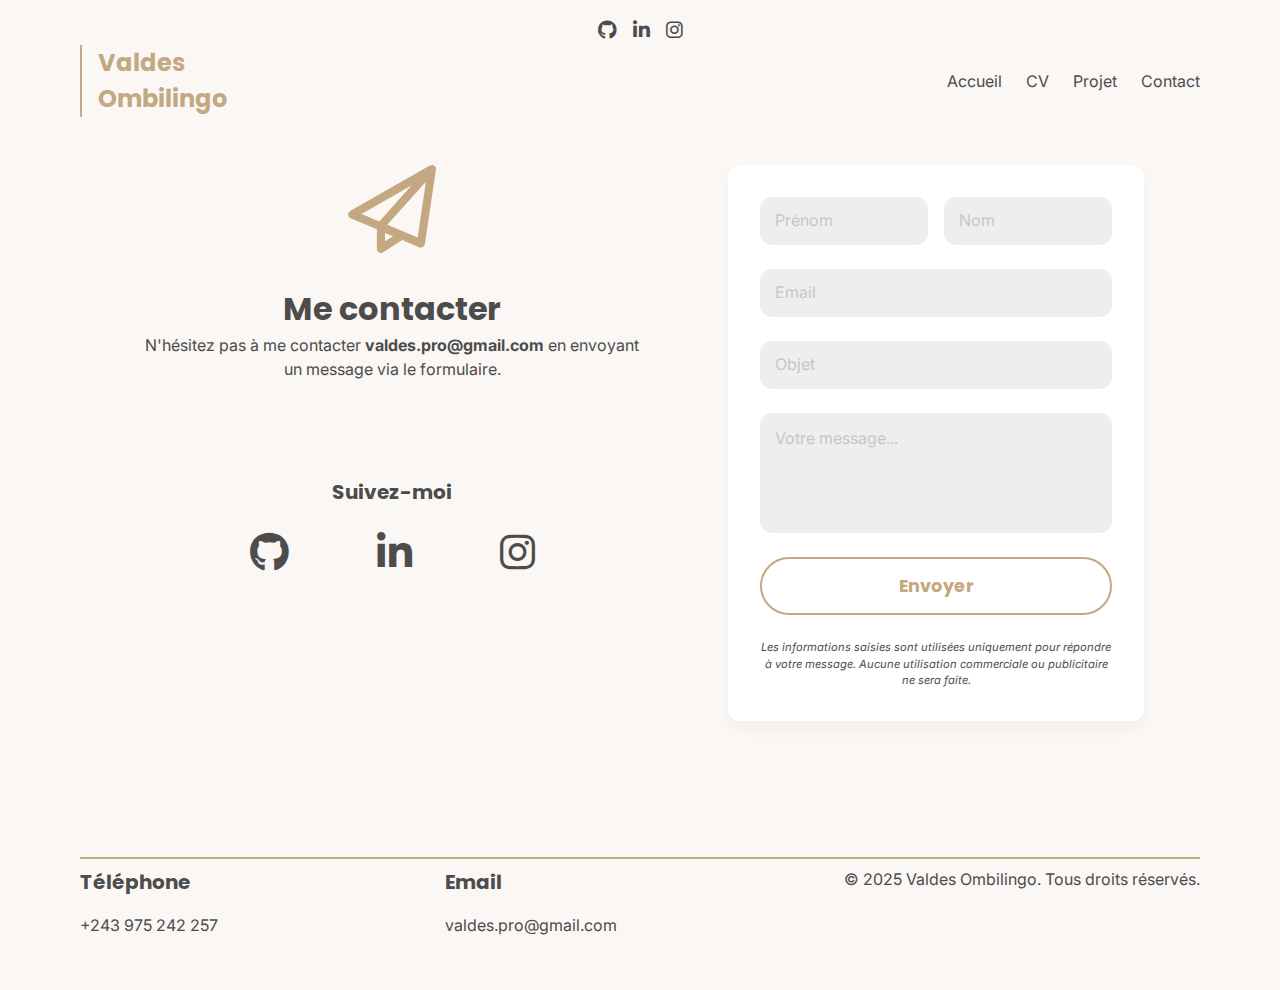
<file: contact.html>
<!DOCTYPE html>
<html lang="fr">

<head>
  <meta charset="UTF-8">
  <meta name="viewport" content="width=device-width, initial-scale=1.0">
  <meta name="description"
    content="Contactez Valdes Ombilingo - Développeur web fullstack à Kinshasa. Disponible pour des projets ou collaborations.">
  <link rel="stylesheet" href="assets/styles/style.css">
  <link rel="stylesheet" href="assets/styles/responsive.css">
  <link href="https://cdnjs.cloudflare.com/ajax/libs/font-awesome/6.0.0-beta3/css/all.min.css" rel="stylesheet">
  <title>Contact - Valdes ombilingo</title>
</head>

<body>
  <!-- ================= HEADER ================= -->
  <header>
    <!-- ICONES DES RESEAUX SOCIAUX -->
    <div class="social-icons">
      <a href="https://github.com/valdesombilingo" target="_blank" rel="noopener noreferrer"><i
          class="fa-brands fa-github"></i></a>
      <a href="https://www.linkedin.com/in/valdes-ombilingo-b94a72359/" target="_blank" rel="noopener noreferrer"><i
          class="fa-brands fa-linkedin-in"></i></a>
      <a href="https://www.instagram.com/valdes__val" target="_blank" rel="noopener noreferrer"><i
          class="fa-brands fa-instagram"></i></a>
    </div>

    <!-- HEADER CONTAINER -->
    <div class="header-container">
      <!-- LOGO -->
      <div>
        <!-- LOGO MOBILE ET TABLETTE -->
        <a href="index.html"><img src="assets/img/vo-brown-logo.png" alt="Logo de Valdes Ombilingo"
            class="logo-img"></a>

        <!-- LOGO DESKTOP -->
        <h1>
          <a href="index.html">Valdes <br>
            Ombilingo</a>
        </h1>
      </div>

      <!-- NAV-BAR -->
      <nav>
        <ul>
          <li><a href="index.html">Accueil</a></li>
          <li><a href="cv.html">CV</a></li>
          <li><a href="projets.html">Projet</a></li>
          <li><a href="contact.html">Contact</a></li>
        </ul>
      </nav>
    </div>
  </header>

  <!-- ================= MAIN ================= -->
  <main>
    <!-- CONTACT CONTAINER -->
    <section class="contact-container">
      <!-- CONTACT LEFT -->
      <div class="contact">
        <i class="fa-regular fa-paper-plane"></i>
        <div class="contact-text">
          <div class="contact-top">
            <h2>Me contacter</h2>
            <p>
              N'hésitez pas à me contacter
              <strong>valdes.pro@gmail.com</strong>
              en envoyant un message via le formulaire.
            </p>
          </div>

          <div class="contact-bottom">
            <h3>Suivez-moi</h3>
            <div class="contact-icons">
              <a href="https://github.com/valdesombilingo" target="_blank" rel="noopener noreferrer"><i
                  class="fa-brands fa-github"></i></a>
              <a href="https://www.linkedin.com/in/valdes-ombilingo-b94a72359/" target="_blank"
                rel="noopener noreferrer"><i class="fa-brands fa-linkedin-in"></i></a>
              <a href="https://www.instagram.com/valdes__val" target="_blank" rel="noopener noreferrer"><i
                  class="fa-brands fa-instagram"></i></a>
            </div>
          </div>
        </div>
      </div>

      <!-- CONTACT RIGTH FORM -->
      <div class="form-container">
        <form action="#" class="contact-form" method="POST">
          <!-- names-groupe -->
          <div class="input-names">
            <!-- prenom -->
            <input type="text" id="first-name" name="firstname" maxlength="50" placeholder="Prénom" required>

            <!-- nom -->
            <input type="text" id="name" name="name" maxlength="50" placeholder="Nom" required>
          </div>

          <!-- e-mail -->
          <input type="email" id="email" name="email" maxlength="50" placeholder="Email" required>

          <!-- objet -->
          <input type="text" id="object" name="object" maxlength="50" placeholder="Objet" required>

          <!-- message -->
          <textarea id="message" name="message" rows="5" cols="33" maxlength="500" placeholder="Votre message..."
            required></textarea>

          <!-- Submit btn -->
          <button type="submit" value="send" class="btn secondary-brown submit">
            Envoyer
          </button>

          <p>
            Les informations saisies sont utilisées uniquement pour répondre à
            votre message. Aucune utilisation commerciale ou publicitaire ne
            sera faite.
          </p>
        </form>
      </div>
    </section>
  </main>

  <!-- ================= FOOTER ================= -->
  <footer>
    <section class="footer-container">
      <div>
        <h3>Téléphone</h3>
        <a href="tel:+243975242057" class="footer-link">+243 975 242 257</a>
      </div>

      <div>
        <h3>Email</h3>
        <a href="mailto:valdesombilingo@gmail.com" class="footer-link">valdes.pro@gmail.com</a>
      </div>

      <div>
        <div class="footer-icons">
          <a href="https://github.com/valdesombilingo" target="_blank" rel="noopener noreferrer"><i
              class="fa-brands fa-github"></i></a>
          <a href="https://www.linkedin.com/in/valdes-ombilingo-b94a72359/" target="_blank" rel="noopener noreferrer"><i
              class="fa-brands fa-linkedin-in"></i></a>
          <a href="https://www.instagram.com/valdes__val" target="_blank" rel="noopener noreferrer"><i
              class="fa-brands fa-instagram"></i></a>
        </div>
        <p>© 2025 Valdes Ombilingo. Tous droits réservés.</p>
      </div>
    </section>
  </footer>
</body>

</html>
</file>
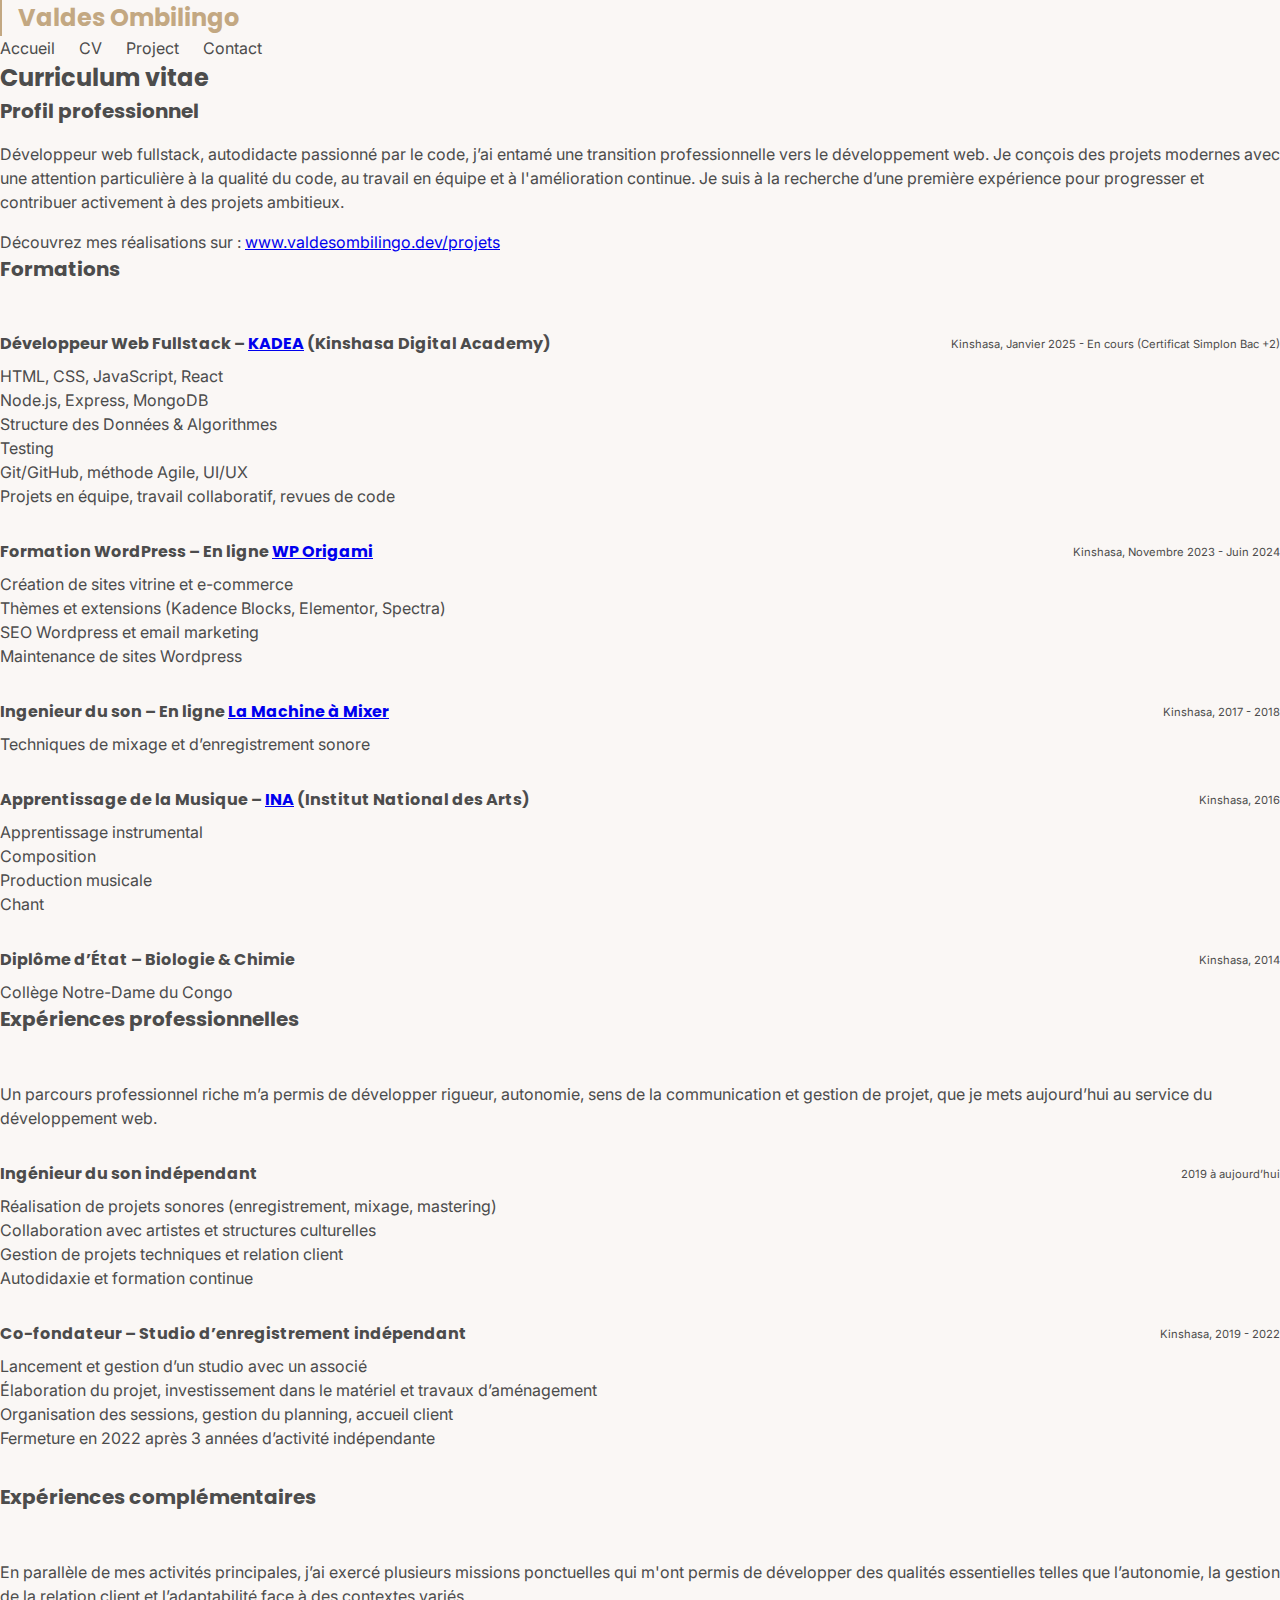
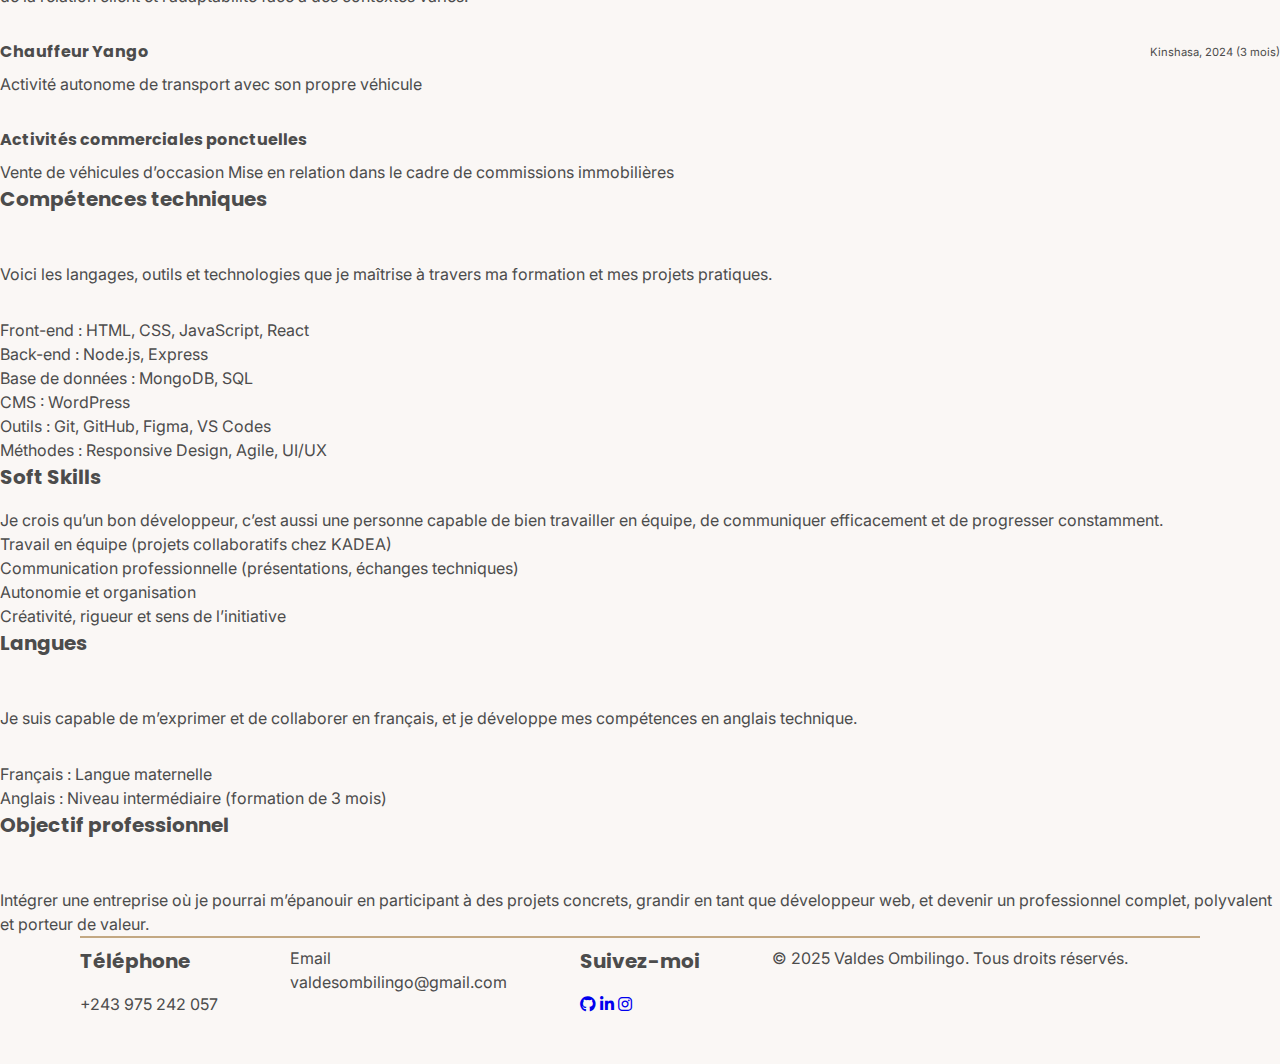
<file: cv.html>
<!DOCTYPE html>
<html lang="fr">
  <head>
    <meta charset="UTF-8" />
    <meta name="viewport" content="width=device-width, initial-scale=1.0" />
    <meta
      name="description"
      content="CV de Valdes Ombilingo - Développeur web fullstack, formé à KADEA à Kinshasa. Parcours complet, projets d’équipe, compétences techniques solides en front-end et back-end."
    />

    <link rel="stylesheet" href="/assets/styles/style.css" />
    <link
      href="https://cdnjs.cloudflare.com/ajax/libs/font-awesome/6.0.0-beta3/css/all.min.css"
      rel="stylesheet"
    />
    <title>CV - Valdes ombilingo</title>
  </head>
  <body>
    <header>
      <h1><a href="/index.html">Valdes Ombilingo</a></h1>

      <nav>
        <ul>
          <li><a href="/index.html">Accueil</a></li>
          <li><a href="/cv.html">CV</a></li>
          <li><a href="/projets.html">Project</a></li>
          <li><a href="/contact.html">Contact</a></li>
        </ul>
      </nav>
    </header>

    <main>
      <section class="main-container">
        <h2>Curriculum vitae</h2>
        <div class="cv-profil">
          <h3>Profil professionnel</h3>
          <p>
            Développeur web fullstack, autodidacte passionné par le code, j’ai
            entamé une transition professionnelle vers le développement web. Je
            conçois des projets modernes avec une attention particulière à la
            qualité du code, au travail en équipe et à l'amélioration continue.
            Je suis à la recherche d’une première expérience pour progresser et
            contribuer activement à des projets ambitieux.
          </p>

          <p>
            Découvrez mes réalisations sur :
            <a href="/projets.html">www.valdesombilingo.dev/projets</a>
          </p>
        </div>

        <!-- SECTION FORMATION -->
        <div class="formations">
          <h3>Formations</h3>

          <!-- FORMATION KADEA -->
          <div class="formation-item">
            <div class="formation-title">
              <h4>
                Développeur Web Fullstack –
                <a href="https://admissions.kadea.academy/">KADEA</a> (Kinshasa
                Digital Academy)
              </h4>
              <p>
                Kinshasa, Janvier 2025 - En cours (Certificat Simplon Bac +2)
              </p>
            </div>

            <ul>
              <li>HTML, CSS, JavaScript, React</li>
              <li>Node.js, Express, MongoDB</li>
              <li>Structure des Données & Algorithmes</li>
              <li>Testing</li>
              <li>Git/GitHub, méthode Agile, UI/UX</li>
              <li>Projets en équipe, travail collaboratif, revues de code</li>
            </ul>
          </div>

          <!-- FORMATION WORDPRESS -->
          <div class="formation-item">
            <div class="formation-title">
              <h4>
                Formation WordPress – En ligne
                <a href="https://wporigami.com/">WP Origami</a>
              </h4>
              <p>Kinshasa, Novembre 2023 - Juin 2024</p>
            </div>

            <ul>
              <li>Création de sites vitrine et e-commerce</li>
              <li>Thèmes et extensions (Kadence Blocks, Elementor, Spectra)</li>
              <li>SEO Wordpress et email marketing</li>
              <li>Maintenance de sites Wordpress</li>
            </ul>
          </div>

          <!-- FORMATION INGENIEUR DE SON -->
          <div class="formation-item">
            <div class="formation-title">
              <h4>
                Ingenieur du son – En ligne
                <a href="https://www.lamachineamixer.com/">
                  La Machine à Mixer</a
                >
              </h4>
              <p>Kinshasa, 2017 - 2018</p>
            </div>

            <ul>
              <li>Techniques de mixage et d’enregistrement sonore</li>
            </ul>
          </div>

          <!-- FORMATION INA -->
          <div class="formation-item">
            <div class="formation-title">
              <h4>
                Apprentissage de la Musique –
                <a href="https://www.inakinshasa.com/">INA</a> (Institut
                National des Arts)
              </h4>
              <p>Kinshasa, 2016</p>
            </div>

            <ul>
              <li>Apprentissage instrumental</li>
              <li>Composition</li>
              <li>Production musicale</li>
              <li>Chant</li>
            </ul>
          </div>

          <!-- DIPLOME D'ETAT -->
          <div class="formation-item">
            <div class="formation-title">
              <h4>Diplôme d’État – Biologie & Chimie</h4>
              <p>Kinshasa, 2014</p>
            </div>

            <p>Collège Notre-Dame du Congo</p>
          </div>
        </div>
        <!-- Fin de la section formation -->

        <!-- EXPERIENCES PROFESSIONNELLES -->
        <div class="experiences">
          <h3>Expériences professionnelles</h3>
          <p>
            Un parcours professionnel riche m’a permis de développer rigueur,
            autonomie, sens de la communication et gestion de projet, que je
            mets aujourd’hui au service du développement web.
          </p>

          <div class="experience-item">
            <div class="experience-title">
              <h4>Ingénieur du son indépendant</h4>
              <p>2019 à aujourd’hui</p>
            </div>

            <p>
              Réalisation de projets sonores (enregistrement, mixage, mastering)
              <br />
              Collaboration avec artistes et structures culturelles <br />
              Gestion de projets techniques et relation client <br />
              Autodidaxie et formation continue
            </p>
          </div>

          <div class="experience-item">
            <div class="experience-title">
              <h4>Co-fondateur – Studio d’enregistrement indépendant</h4>
              <p>Kinshasa, 2019 - 2022</p>
            </div>

            <p>
              Lancement et gestion d’un studio avec un associé <br />
              Élaboration du projet, investissement dans le matériel et travaux
              d’aménagement <br />
              Organisation des sessions, gestion du planning, accueil client
              <br />
              Fermeture en 2022 après 3 années d’activité indépendante
            </p>
          </div>

          <!-- AUTRES EXPERIENCES PROFESSIONNELLES -->
          <div class="experiences">
            <h3>Expériences complémentaires</h3>
            <p>
              En parallèle de mes activités principales, j’ai exercé plusieurs
              missions ponctuelles qui m'ont permis de développer des qualités
              essentielles telles que l’autonomie, la gestion de la relation
              client et l’adaptabilité face à des contextes variés.
            </p>

            <div class="experience-item">
              <div class="experience-title">
                <h4>Chauffeur Yango</h4>
                <p>Kinshasa, 2024 (3 mois)</p>
              </div>

              <p>Activité autonome de transport avec son propre véhicule</p>
            </div>

            <div class="experience-item">
              <div class="experience-title">
                <h4>Activités commerciales ponctuelles</h4>
              </div>

              <p>
                Vente de véhicules d’occasion Mise en relation dans le cadre de
                commissions immobilières
              </p>
            </div>
          </div>
        </div>
        <!-- Fin de la section expériences professionnelles -->

        <!-- COMPETENCES -->
        <!-- COMPETENCES TECHNIQUES -->
        <div class="skills">
          <h3>Compétences techniques</h3>
          <p>
            Voici les langages, outils et technologies que je maîtrise à travers
            ma formation et mes projets pratiques.
          </p>

          <ul>
            <li>Front-end : HTML, CSS, JavaScript, React</li>
            <li>Back-end : Node.js, Express</li>
            <li>Base de données : MongoDB, SQL</li>
            <li>CMS : WordPress</li>
            <li>Outils : Git, GitHub, Figma, VS Codes</li>
            <li>Méthodes : Responsive Design, Agile, UI/UX</li>
          </ul>
        </div>

        <!-- SOFT SKILLS -->
        <div class="sotf-skills">
          <h3>Soft Skills</h3>
          <p>
            Je crois qu’un bon développeur, c’est aussi une personne capable de
            bien travailler en équipe, de communiquer efficacement et de
            progresser constamment.
          </p>

          <ul>
            <li>Travail en équipe (projets collaboratifs chez KADEA)</li>
            <li>
              Communication professionnelle (présentations, échanges techniques)
            </li>
            <li>Autonomie et organisation</li>
            <li>Créativité, rigueur et sens de l’initiative</li>
          </ul>
        </div>

        <!-- LANGUES -->
        <div class="languages">
          <h3>Langues</h3>
          <p>
            Je suis capable de m’exprimer et de collaborer en français, et je
            développe mes compétences en anglais technique.
          </p>

          <ul>
            <li>Français : Langue maternelle</li>
            <li>Anglais : Niveau intermédiaire (formation de 3 mois)</li>
          </ul>
        </div>

        <!-- Objectif professionnel -->
        <div class="languages">
          <h3>Objectif professionnel</h3>
          <p>
            Intégrer une entreprise où je pourrai m’épanouir en participant à
            des projets concrets, grandir en tant que développeur web, et
            devenir un professionnel complet, polyvalent et porteur de valeur.
          </p>
        </div>
      </section>
    </main>

    <footer>
      <section class="footer-container">
        <div>
          <h3>Téléphone</h3>
          <p>+243 975 242 057</p>
        </div>

        <div>
          <p>Email</p>
          <p>valdesombilingo@gmail.com</p>
        </div>

        <div>
          <h3>Suivez-moi</h3>
          <a href="#"><i class="fa-brands fa-github"></i></a>
          <a href="#"><i class="fa-brands fa-linkedin-in"></i></a>
          <a href="#"><i class="fa-brands fa-instagram"></i></a>
        </div>

        <div>© 2025 Valdes Ombilingo. Tous droits réservés.</div>

        <div>
          <h3></h3>
          <p></p>
        </div>
      </section>
    </footer>
  </body>
</html>
</file>
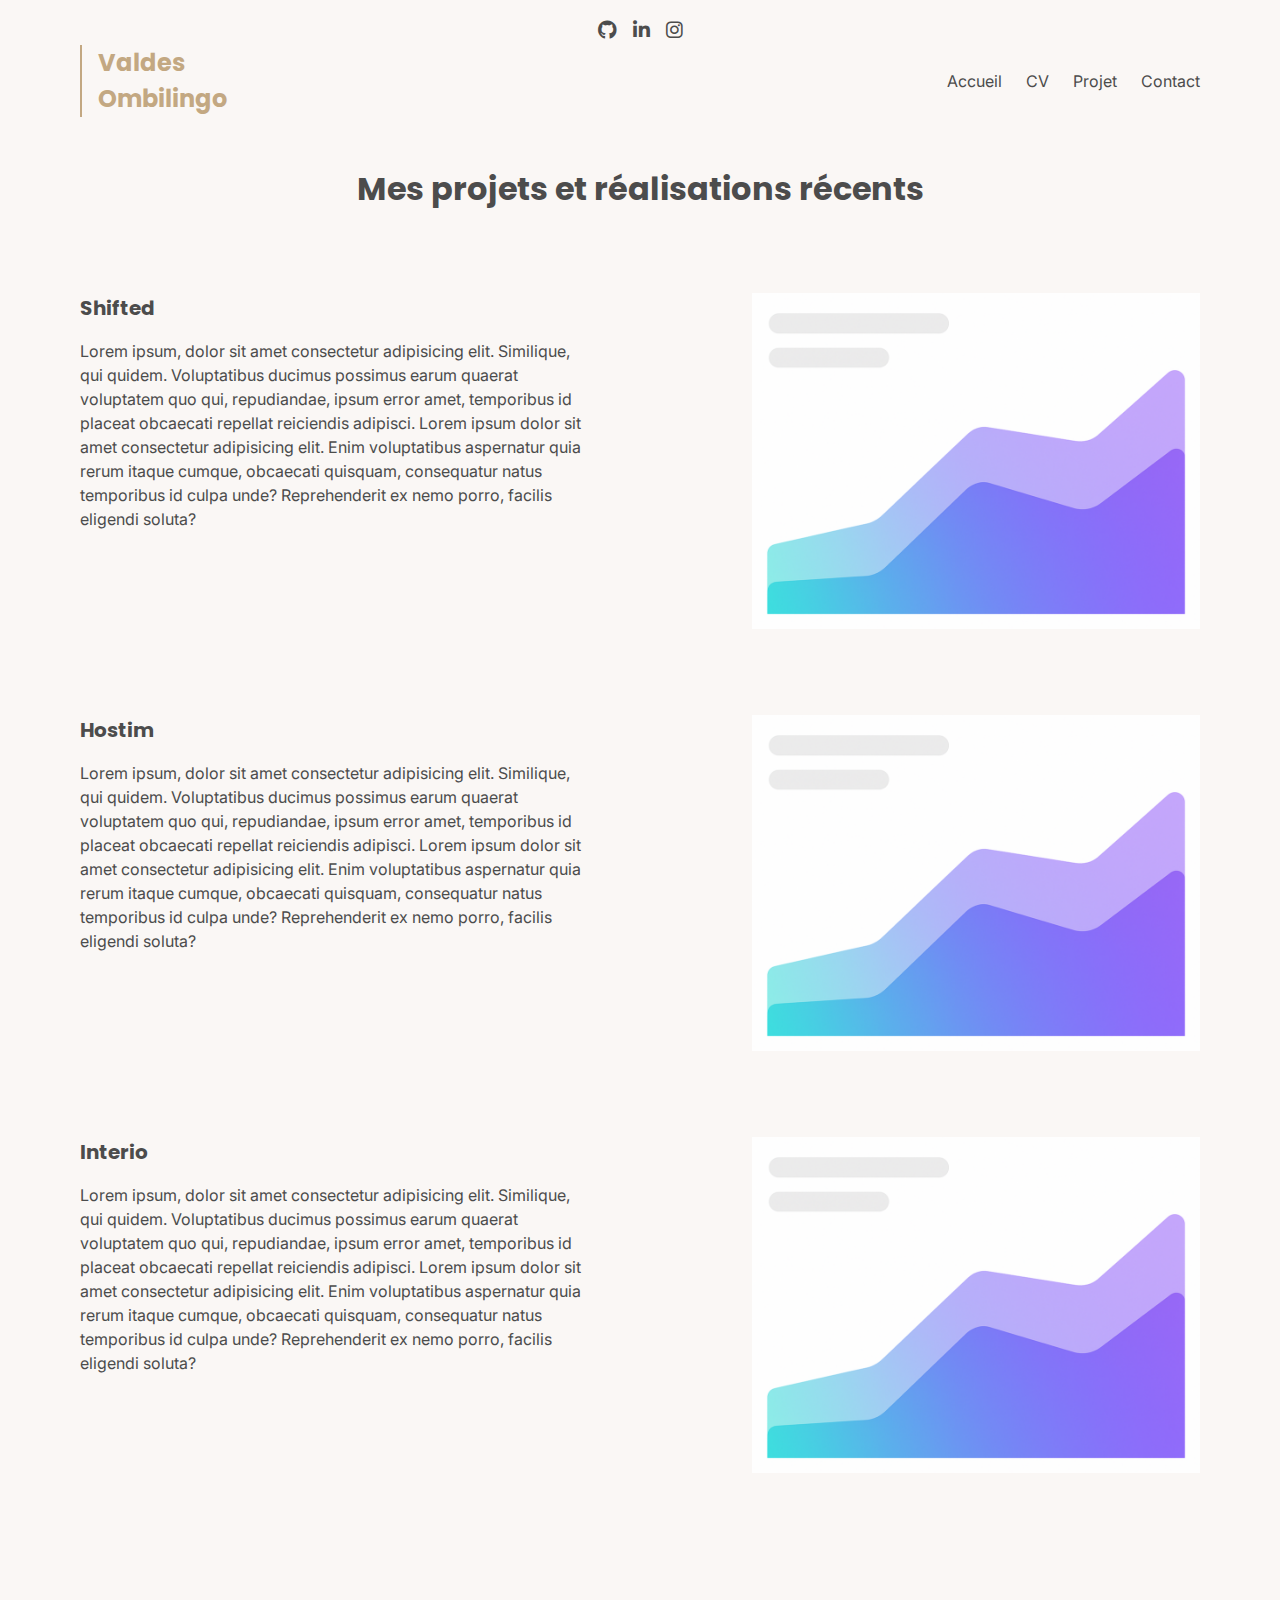
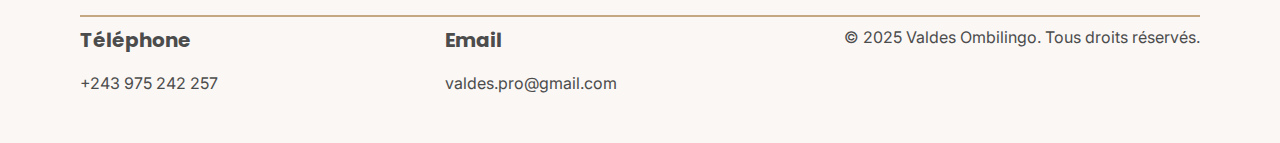
<file: projets.html>
<!DOCTYPE html>
<html lang="fr">

<head>
  <meta charset="UTF-8">
  <meta name="viewport" content="width=device-width, initial-scale=1.0">
  <meta name="description"
    content="Projets de Valdes Ombilingo - Développeur fullstack formé à KADEA. Sites web, applications web, interfaces responsives et code collaboratif.">
  <link rel="stylesheet" href="assets/styles/style.css">
  <link rel="stylesheet" href="assets/styles/responsive.css">
  <link href="https://cdnjs.cloudflare.com/ajax/libs/font-awesome/6.0.0-beta3/css/all.min.css" rel="stylesheet">
  <title>Projet - Valdes ombilingo</title>
</head>

<body>
  <!-- ================= HEADER ================= -->
  <header>
    <!-- ICONES DES RESEAUX SOCIAUX -->
    <div class="social-icons">
      <a href="https://github.com/valdesombilingo" target="_blank" rel="noopener noreferrer"><i
          class="fa-brands fa-github"></i></a>
      <a href="https://www.linkedin.com/in/valdes-ombilingo-b94a72359/" target="_blank" rel="noopener noreferrer"><i
          class="fa-brands fa-linkedin-in"></i></a>
      <a href="https://www.instagram.com/valdes__val" target="_blank" rel="noopener noreferrer"><i
          class="fa-brands fa-instagram"></i></a>
    </div>

    <!-- HEADER CONTAINER -->
    <div class="header-container">
      <!-- LOGO -->
      <div>
        <!-- LOGO MOBILE ET TABLETTE -->
        <a href="index.html"><img src="assets/img/vo-brown-logo.png" alt="Logo de Valdes Ombilingo"
            class="logo-img"></a>

        <!-- LOGO DESKTOP -->
        <h1>
          <a href="index.html">Valdes <br>
            Ombilingo</a>
        </h1>
      </div>

      <!-- NAV-BAR -->
      <nav>
        <ul>
          <li><a href="index.html">Accueil</a></li>
          <li><a href="cv.html">CV</a></li>
          <li><a href="projets.html">Projet</a></li>
          <li><a href="contact.html">Contact</a></li>
        </ul>
      </nav>
    </div>
  </header>

  <!-- ================= MAIN ================= -->
  <main>
    <!-- PROJET CONTAINER -->
    <section class="projet-container">
      <h2>Mes projets et réalisations récents</h2>
      <section class="projet">
        <div class="projet-text">
          <h3>Shifted</h3>
          <p>
            Lorem ipsum, dolor sit amet consectetur adipisicing elit.
            Similique, qui quidem. Voluptatibus ducimus possimus earum quaerat
            voluptatem quo qui, repudiandae, ipsum error amet, temporibus id
            placeat obcaecati repellat reiciendis adipisci. Lorem ipsum dolor
            sit amet consectetur adipisicing elit. Enim voluptatibus
            aspernatur quia rerum itaque cumque, obcaecati quisquam,
            consequatur natus temporibus id culpa unde? Reprehenderit ex nemo
            porro, facilis eligendi soluta?
          </p>
        </div>

        <div class="projet-image">
          <img src="assets/img/bg-img.png" alt="Projet">
        </div>
      </section>

      <section class="projet">
        <div class="projet-text">
          <h3>Hostim</h3>
          <p>
            Lorem ipsum, dolor sit amet consectetur adipisicing elit.
            Similique, qui quidem. Voluptatibus ducimus possimus earum quaerat
            voluptatem quo qui, repudiandae, ipsum error amet, temporibus id
            placeat obcaecati repellat reiciendis adipisci. Lorem ipsum dolor
            sit amet consectetur adipisicing elit. Enim voluptatibus
            aspernatur quia rerum itaque cumque, obcaecati quisquam,
            consequatur natus temporibus id culpa unde? Reprehenderit ex nemo
            porro, facilis eligendi soluta?
          </p>
        </div>

        <div class="projet-image">
          <img src="assets/img/bg-img.png" alt="Projet">
        </div>
      </section>

      <section class="projet">
        <div class="projet-text">
          <h3>Interio</h3>
          <p>
            Lorem ipsum, dolor sit amet consectetur adipisicing elit.
            Similique, qui quidem. Voluptatibus ducimus possimus earum quaerat
            voluptatem quo qui, repudiandae, ipsum error amet, temporibus id
            placeat obcaecati repellat reiciendis adipisci. Lorem ipsum dolor
            sit amet consectetur adipisicing elit. Enim voluptatibus
            aspernatur quia rerum itaque cumque, obcaecati quisquam,
            consequatur natus temporibus id culpa unde? Reprehenderit ex nemo
            porro, facilis eligendi soluta?
          </p>
        </div>

        <div class="projet-image">
          <img src="assets/img/bg-img.png" alt="Projet">
        </div>
      </section>
    </section>
  </main>

  <!-- ================= FOOTER ================= -->
  <footer>
    <section class="footer-container">
      <div>
        <h3>Téléphone</h3>
        <a href="tel:+243975242057" class="footer-link">+243 975 242 257</a>
      </div>

      <div>
        <h3>Email</h3>
        <a href="mailto:valdesombilingo@gmail.com" class="footer-link">valdes.pro@gmail.com</a>
      </div>

      <div>
        <div class="footer-icons">
          <a href="https://github.com/valdesombilingo" target="_blank" rel="noopener noreferrer"><i
              class="fa-brands fa-github"></i></a>
          <a href="https://www.linkedin.com/in/valdes-ombilingo-b94a72359/" target="_blank" rel="noopener noreferrer"><i
              class="fa-brands fa-linkedin-in"></i></a>
          <a href="https://www.instagram.com/valdes__val" target="_blank" rel="noopener noreferrer"><i
              class="fa-brands fa-instagram"></i></a>
        </div>
        <p>© 2025 Valdes Ombilingo. Tous droits réservés.</p>
      </div>
    </section>
  </footer>
</body>

</html>
</file>
<file: assets/styles/style.css>
/* STYLE DESKTOP */
/* FONT IMPORT */
@import url("https://fonts.googleapis.com/css2?family=Caveat:wght@400..700&family=Inter:ital,opsz,wght@0,14..32,100..900;1,14..32,100..900&family=Poppins:ital,wght@0,100;0,200;0,300;0,400;0,500;0,600;0,700;0,800;0,900;1,100;1,200;1,300;1,400;1,500;1,600;1,700;1,800;1,900&display=swap");

/* VARIABLE CSS */
:root {
  /* Couleurs */
  --color-white: #ffffff;
  --color-ligth-white: #faf7f5;
  --color-very-ligth-gray: #eeeeee;
  --color-gray: #c7c7c7;
  --color-dark-gray: #93908c;
  --color-dark: #4c4c4c;
  --color-brown: #c3a882;
  --color-green: #33a370;
  --color-dark-green: #278e5d;
  --transparent: #00000000;

  /* Font family, Font sizes */
  --font-primary: "Inter", Arial, Helvetica, sans-serif;
  --font-secondary: "Poppins", Arial, Helvetica, sans-serif;
  --font-tertiary: "Caveat", Arial, Helvetica, sans-serif;
}

/* RESET */
* {
  margin: 0;
  padding: 0;
  box-sizing: border-box;
}

/* BODY & PROPRIETEES GENERALES */
body {
  font-family: var(--font-primary);
  background: var(--color-ligth-white);
  color: var(--color-dark);
  line-height: 1.5;
  min-height: 100vh;
  max-width: 100vw;
  word-wrap: break-word;
  overflow-x: hidden;
}

h1,
h2,
h3,
h4 {
  font-family: var(--font-secondary);
  font-weight: 700;
}

h3 {
  font-size: 1.25rem;
  padding-bottom: 1rem;
}

p {
  font-size: 1rem;
  font-weight: 400;
}

textarea {
  resize: none;
}

/* ------------------------------- ACCUEIL ---------------------------------- */

/* HEADER */
.social-icons {
  display: flex;
  justify-content: center;
  align-items: center;
  padding-top: 1rem;
  gap: 1rem;
}

.social-icons a {
  text-decoration: none;
  color: var(--color-dark);
  font-size: 1.2rem;
  transition: all 0.2s ease;
}

.social-icons a:hover {
  color: var(--color-brown);
  transform: scale(1.1);
}

.header-container {
  display: flex;
  justify-content: space-between;
  align-items: center;
  padding: 0 5rem 3rem 5rem;
  width: 100%;
}

.logo-img {
  display: none;
}

header h1 {
  font-size: 1.5rem;
  color: var(--color-brown);
  border-left: solid 2px var(--color-brown);
  padding-left: 1rem;
}

header h1 a {
  text-decoration: none;
  color: inherit;
}

header ul {
  display: flex;
  list-style: none;
  gap: 1.5rem;
}

header ul li a {
  text-decoration: none;
  color: var(--color-dark);
  font-size: 1rem;
  font-weight: 400;
  transition: color 0.2s ease;
}

header ul li a:hover,
header ul li a:focus {
  color: var(--color-brown);
}

/* MAIN */
.profil-container {
  display: flex;
  justify-content: center;
  align-items: center;
  padding-bottom: 5.5rem;
  margin: 0 5%;
}

.profil {
  display: flex;
  flex-direction: column;
  justify-content: center;
  align-items: center;
  max-width: 50%;
  text-align: center;
  gap: 1.5rem;
}

.profil img {
  border-radius: 200px;
  max-width: 16rem;
  display: block;
}

.profil-quote {
  font-family: var(--font-tertiary);
  font-style: italic;
  color: var(--color-dark-gray);
  font-size: 1.5rem;
  font-weight: 400;
  text-align: center;
  margin: 0 auto;
  padding: 0 4rem;
}

.profil-content {
  display: flex;
  flex-direction: column;
  justify-content: center;
  align-items: start;
  max-width: 50%;
  gap: 2rem;
}

.profil-title {
  max-width: 100%;
}

.brown-text {
  color: var(--color-brown);
}

.profil-content h2 {
  font-size: 3rem;
}

.profil-btns {
  display: flex;
  justify-content: flex-start;
  align-items: center;
  gap: 0.875rem;
  max-width: 100%;
}

.btn {
  display: inline-block;
  text-decoration: none;
  text-align: center;
  font-family: var(--font-secondary);
  font-size: 1rem;
  font-weight: 700;
  background: var(--color-green);
  color: var(--color-white);
  border-radius: 100px;
  border: solid 2px var(--color-green);
  padding: 0.875rem 1.5rem;
  transition: background-color 0.2s ease, color 0.2s ease;
}

.btn:hover,
.btn:focus {
  background-color: var(--color-dark-green);
}

.btn.secondary-brown {
  color: var(--color-brown);
  background: var(--transparent);
  border: solid 2px var(--color-brown);
  padding: 0.875rem 1.5rem;
}

.btn.secondary-brown:hover,
.btn.secondary-brown:focus {
  background: var(--color-brown);
  color: var(--color-white);
}

.about {
  display: flex;
  flex-direction: column;
  align-items: center;
  background: var(--color-white);
  padding: 2.5rem 5.5rem;
  text-align: center;
  gap: 2rem;
}

.about-text {
  max-width: 100%;
}

.main-link {
  color: var(--color-black);
  transition: color 0.2s ease;
}

.main-link:hover,
.main-link:focus {
  color: var(--color-brown);
}

.about-text p {
  font-size: 1.2rem;
  line-height: 1.6;
}

.icons-btn {
  font-size: 1.2rem;
  margin-right: 0.5rem;
}

.tech-logos {
  background-color: var(--color-ligth-white);
  padding: 2rem 0 8.5rem 0;
  overflow: hidden;
  text-align: center;
}

.tech-logos h3 {
  font-size: 2rem;
  padding-bottom: 2rem;
}

.logos-container {
  width: 100%;
  overflow: hidden;
}

.logos-track {
  display: flex;
  gap: 2rem;
  animation: scroll-left 20s linear infinite;
}

.logos-track i {
  color: var(--color-dark-gray);
  font-size: 4rem;
  transition: transform 0.3s ease;
}

@keyframes scroll-left {
  0% {
    transform: translateX(0%);
  }
  100% {
    transform: translateX(-50%);
  }
}

/* FOOTER */
.footer-container {
  display: flex;
  justify-content: space-between;
  align-items: flex-start;
  border-top: solid 2px var(--color-brown);
  padding: 8px 0 48px 0;
  margin: 0 5rem;
  max-width: 100%;
}

.footer-link {
  font-size: 1rem;
  color: var(--color-black);
  text-decoration: none;
}

.footer-icons {
  display: none;
  justify-content: center;
  align-items: center;
  padding-bottom: 2rem;
  gap: 1rem;
}

.footer-icons a {
  text-decoration: none;
  color: var(--color-dark);
  font-size: 1.5rem;
}

/* ------------------------------- CV ---------------------------------- */

.cv-main {
  display: flex;
  flex-direction: column;
  align-items: center;
  padding-bottom: 8.5rem;
  max-width: 50rem;
  margin: 0 auto;
}

.cv-container {
  display: flex;
  flex-direction: column;
  background: #fff;
  padding: 3rem;
  margin-bottom: 3rem;
  border-radius: 8px;
  box-shadow: 0 8px 15px rgba(0, 0, 0, 0.039);
  gap: 2rem;
}

.cv-container ul {
  padding-left: 2rem;
}

.cv-container li {
  font-size: 1rem;
}

.cv-container h2 {
  text-align: center;
}

.cv-container h3 {
  padding-bottom: 0;
}
.cv-profil p:first-of-type {
  padding-bottom: 1rem;
}

.border-top-solid {
  border-top: solid 1px var(--color-brown);
  padding-top: 2rem;
}

.formations,
.experiences,
.skills,
.soft-skills,
.languages {
  display: flex;
  flex-direction: column;
  gap: 2rem;
}

.formation-item,
.experience-item {
  display: flex;
  flex-direction: column;
  gap: 0.5rem;
}

.formation-title,
.experience-title {
  display: flex;
  justify-content: space-between;
  align-items: center;
}

.formation-title p,
.experience-title p {
  font-size: 0.7rem;
}

.cv-note {
  margin-bottom: 1rem;
}

/* ------------------------------- PROJET ---------------------------------- */

.projet-container {
  display: flex;
  flex-direction: column;
  gap: 5rem;
  padding-bottom: 8.5rem;
  margin: 0 5rem;
}

.projet-container h2 {
  font-size: 2rem;
  text-align: center;
}

.projet {
  display: flex;
  justify-content: space-between;
  align-items: flex-start;
}

.projet-text {
  display: flex;
  flex-direction: column;
  justify-content: center;
  max-width: 50%;
}

.projet-text {
  padding: 0 3rem 3rem 0;
}

.projet-image {
  max-width: 40%;
}
.projet-image img {
  max-width: 100%;
}

/* ------------------------------- CONTACT ---------------------------------- */

.contact-container {
  display: flex;
  justify-content: center;
  align-items: flex-start;
  padding-bottom: 8.5rem;
  gap: 5rem;
}

.contact {
  display: flex;
  flex-direction: column;
  justify-content: center;
  align-items: center;
  text-align: center;
  gap: 2rem;
  max-width: 40%;
}
.contact .fa-regular.fa-paper-plane {
  font-size: 5.5rem;
  color: var(--color-brown);
}

.contact-text {
  display: flex;
  flex-direction: column;
  gap: 6rem;
}

.contact-top h2 {
  font-size: 2rem;
}

.contact-icons {
  display: flex;
  justify-content: center;
  align-items: center;
  padding: 0;
  gap: 5.5rem;
}

.contact-icons a {
  color: var(--color-dark);
  font-size: 2.5rem;
  transition: all 0.2s ease;
}

.contact-icons a:hover {
  color: var(--color-brown);
  transform: scale(1.1);
}

.form-container {
  background: var(--color-white);
  padding: 2rem;
  border-radius: 12px;
  box-shadow: 0 8px 15px rgba(0, 0, 0, 0.039);
  max-width: 40%;
}

.contact-form {
  display: flex;
  flex-direction: column;
  gap: 1.5rem;
  max-width: 22rem;
}

.input-names {
  display: flex;
  gap: 1rem;
}

.input-names input {
  flex: 1;
}

input,
textarea {
  width: 100%;
  padding: 0.875rem;
  border: solid 1px var(--color-very-ligth-gray);
  border-radius: 12px;
  background: var(--color-very-ligth-gray);
  font-size: 1rem;
  color: var(--color-dark);
}

input:focus,
textarea:focus {
  outline: none;
  border: solid 1px var(--color-brown);
}

input::placeholder,
textarea::placeholder {
  color: var(--color-gray);
  font-family: var(--font-primary);
}

.submit {
  width: 100%;
  font-size: 1.1rem;
  cursor: pointer;
}

.contact-form p {
  font-style: italic;
  font-size: 0.7rem;
  color: var(--color-dark);
  text-align: center;
}
</file>
<file: assets/styles/responsive.css>
@media (max-width: 360px) {
  p {
    text-align: left;
    font-size: 0.875rem;
    line-height: 1.5;
  }

  /* ------------------------------- ACCUEIL ---------------------------------- */
  /* HEADER */
  .social-icons {
    display: none;
  }

  .header-container {
    flex-direction: column;
    justify-content: center;
    padding: 1rem 2rem 3rem 2rem;
    gap: 1.5rem;
  }

  .logo-img {
    display: block;
    max-width: 25%;
    margin: 0 auto;
  }

  header h1 a {
    display: none;
  }

  menu ul li a {
    font-size: 1.2rem;
  }

  menu ul li:first-child {
    display: none;
  }

  /* MAIN */

  .profil-container {
    flex-direction: column-reverse;
    align-items: center;
    margin: 0 1rem;
    padding-bottom: 2rem;
    gap: 4rem;
  }

  .profil-content {
    align-items: center;
    text-align: center;
    max-width: 100%;
  }

  .profil-content h2 {
    font-size: 2.5rem;
  }

  .profil-btns {
    flex-direction: column;
    justify-content: center;
    width: 100%;
  }

  .btn {
    width: 100%;
  }

  .profil {
    max-width: 100%;
    gap: 1rem;
  }

  .profil-quote {
    font-size: 1.2rem;
    padding: 0 1rem;
  }

  .about {
    padding: 2rem 1rem;
  }

  .about h3 {
    font-size: 2rem;
    padding-bottom: 2rem;
  }

  .tech-logos {
    padding: 3rem 0 6rem 0;
  }

  .tech-logos h3 {
    font-size: 1.7rem;
    padding-bottom: 2rem;
  }

  .logos-track {
    animation: scroll-left 3s linear infinite;
  }

  .logos-track i {
    font-size: 3rem;
  }

  /* FOOTER */
  .footer-container {
    flex-direction: column;
    text-align: center;
    align-items: center;
    padding: 8px 0 16px 0;
    margin: 0 1rem;
    gap: 3rem;
  }

  .footer-container p:last-of-type {
    font-size: 0.7rem;
  }

  .footer-icons {
    display: flex;
  }

  /* ------------------------------- CV ---------------------------------- */
  .cv-main {
    margin: 0 1rem;
  }
  .cv-container {
    padding: 1rem;
    border-radius: 0;
  }

  .cv-container h2 {
    text-align: center;
    font-size: 1.5rem;
  }

  .cv-container li {
    font-size: 0.875rem;
  }

  .formation-title,
  .experience-title {
    display: flex;
    flex-direction: column;
    justify-content: center;
    align-items: start;
  }

  /* ------------------------------- PROJET ---------------------------------- */

  .projet-container {
    margin: 0 1rem;
    gap: 3rem;
  }

  .projet-container h2 {
    font-size: 2.5rem;
  }

  .projet {
    flex-direction: column;
    justify-content: center;
    gap: 2.5rem;
  }

  .projet-text {
    max-width: 100%;
  }

  .projet-text {
    padding: 0;
  }

  .projet-image {
    max-width: 100%;
  }
  .projet-image img {
    max-width: 100%;
  }

  /* ------------------------------- CONTACT ---------------------------------- */

  .contact-container {
    flex-direction: column;
    align-items: center;
    margin: 0 1rem;
    gap: 2.5rem;
  }

  .contact {
    max-width: 100%;
    gap: 1.25rem;
  }

  .contact .fa-regular.fa-paper-plane {
    font-size: 3rem;
  }

  .contact-text p {
    text-align: center;
  }

  .contact-text {
    gap: 2rem;
  }

  .contact-icons {
    gap: 2.5em;
  }

  .contact-icons a {
    font-size: 2rem;
  }
  .form-container {
    max-width: 100%;
  }
}

/* ====================== */
@media (min-width: 361px) and (max-width: 576px) {
  p {
    text-align: left;
    font-size: 1.2rem;
    line-height: 1.5;
  }

  h3 {
    font-size: 1.5rem;
  }

  /* ------------------------------- ACCUEIL ---------------------------------- */
  /* HEADER */
  .social-icons {
    display: none;
  }

  .header-container {
    flex-direction: column;
    justify-content: center;
    padding: 1rem 2rem 3rem 2rem;
    gap: 1.5rem;
  }

  .logo-img {
    display: block;
    max-width: 25%;
    margin: 0 auto;
  }

  header ul {
    gap: 2.5rem;
  }

  header h1 a {
    display: none;
  }

  menu ul li a {
    font-size: 1.2rem;
  }

  menu ul li:first-child {
    display: none;
  }

  /* MAIN */

  .profil-container {
    flex-direction: column-reverse;
    align-items: center;
    margin: 0 1rem;
    padding-bottom: 2rem;
    gap: 4rem;
  }

  .profil-content {
    align-items: center;
    text-align: center;
    max-width: 100%;
  }

  .profil-btns {
    flex-direction: column;
    justify-content: center;
    width: 100%;
  }

  .btn {
    width: 100%;
    font-size: 1.2rem;
  }

  .profil {
    max-width: 100%;
    gap: 1rem;
  }

  .profil img {
    max-width: 20rem;
  }

  .profil-quote {
    font-size: 1.5rem;
    padding: 0 1rem;
  }

  .about {
    padding: 2rem 1rem;
  }

  .about h3 {
    font-size: 2rem;
    padding-bottom: 2rem;
  }

  .tech-logos {
    padding: 3rem 0 6rem 0;
  }

  .logos-track {
    animation: scroll-left 3s linear infinite;
  }

  .logos-track i {
    font-size: 4rem;
  }

  /* FOOTER */
  .footer-container {
    flex-direction: column;
    text-align: center;
    align-items: center;
    padding: 8px 0 16px 0;
    margin: 0 1rem;
    gap: 3rem;
  }

  .footer-link {
    font-size: 1.2rem;
  }

  .footer-container p:last-of-type {
    font-size: 0.875rem;
  }

  .footer-icons {
    display: flex;
  }

  .footer-icons a {
    font-size: 2rem;
  }
  /* ------------------------------- CV ---------------------------------- */
  .cv-main {
    margin: 0 1rem;
  }
  .cv-container {
    padding: 1rem;
  }

  .cv-container li {
    font-size: 1.2rem;
  }

  .cv-container h2 {
    text-align: center;
    font-size: 2rem;
  }

  .formation-title,
  .experience-title {
    display: flex;
    flex-direction: column;
    justify-content: center;
    align-items: start;
  }

  .formation-title p,
  .experience-title p {
    font-size: 0.875rem;
  }

  /* ------------------------------- PROJET ---------------------------------- */

  .projet-container {
    margin: 0 1rem;
    gap: 3rem;
  }

  .projet-container h2 {
    font-size: 3rem;
  }

  .projet {
    flex-direction: column;
    justify-content: center;
    gap: 2.5rem;
  }

  .projet-text {
    max-width: 100%;
  }

  .projet-text {
    padding: 0;
  }

  .projet-image {
    max-width: 100%;
  }
  .projet-image img {
    max-width: 100%;
  }

  /* ------------------------------- CONTACT ---------------------------------- */

  .contact-container {
    flex-direction: column;
    align-items: center;
    margin: 0 1rem;
    gap: 2.5rem;
  }

  .contact {
    max-width: 100%;
    gap: 1.25rem;
  }

  .contact .fa-regular.fa-paper-plane {
    font-size: 3rem;
  }

  .contact-text p {
    text-align: center;
  }

  .contact-text {
    gap: 2rem;
  }

  .contact-icons {
    gap: 3rem;
  }

  .form-container {
    max-width: 100%;
  }
}

/* ====================== */
@media (min-width: 577px) and (max-width: 768px) {
  /* ------------------------------- ACCUEIL ---------------------------------- */
  /* HEADER */
  .social-icons a {
    font-size: 0.875rem;
  }

  .header-container {
    padding: 0 1.5rem 2.5rem 1.5rem;
  }

  header ul {
    gap: 1.2rem;
  }

  header ul li a {
    font-size: 0.875rem;
  }

  .profil-container {
    padding-bottom: 2.5rem;
  }

  .profil {
    gap: 0.875rem;
  }

  .profil img {
    max-width: 14rem;
  }

  .profil-quote {
    font-size: 1rem;
  }

  .profil-content h2 {
    font-size: 2.5rem;
  }

  .btn {
    font-size: 0.7rem;
    padding: 0.5rem 1rem;
  }

  .btn.secondary-brown {
    padding: 0.5rem 1rem;
  }

  .profil-content {
    gap: 1.5rem;
  }

  .about {
    padding: 1.5rem 1.5rem;
    gap: 1.5rem;
  }

  .about-text p {
    font-size: 1rem;
  }

  .icons-btn {
    font-size: 1rem;
    margin-right: 0.5rem;
  }

  .tech-logos {
    padding: 1.5rem 0 6rem 0;
  }

  .tech-logos h3 {
    font-size: 1.5rem;
    padding-bottom: 1.5rem;
  }

  .logos-track i {
    font-size: 3rem;
  }

  .footer-container {
    padding: 8px 0 48px 0;
    margin: 0 1.5rem;
  }

  .footer-link {
    font-size: 1rem;
  }

  .footer-container p:last-child {
    font-size: 1rem;
  }

  /* ------------------------------- CV ---------------------------------- */

  .cv-main {
    padding-bottom: 6rem;
    max-width: 50rem;
    margin: 0 1.5rem;
  }

  .cv-container {
    padding: 1.5rem;
  }

  .cv-container h2 {
    text-align: center;
    font-size: 2rem;
  }

  .formation-title p,
  .experience-title p {
    font-size: 0.5rem;
  }

  .cv-note {
    margin-bottom: 0.875rem;
  }

  /* ------------------------------- PROJET ---------------------------------- */

  .projet-container {
    padding-bottom: 6rem;
    margin: 0 1.5rem;
    gap: 3rem;
  }

  .projet-text {
    padding: 0;
  }

  /* ------------------------------- CONTACT ---------------------------------- */

  .contact-container {
    margin: 0 1.5rem;
    padding-bottom: 6rem;
    gap: 4rem;
    flex-direction: column;
    justify-content: center;
    align-items: center;
  }

  .contact {
    gap: 1rem;
  }

  .contact .fa-regular.fa-paper-plane {
    font-size: 3rem;
  }

  .contact-text p {
    text-align: center;
  }

  .contact-text {
    gap: 1.5rem;
  }

  .form-container {
    max-width: 100%;
  }
}

/* ====================== */
@media (min-width: 769px) and (max-width: 992px) {
  /* ------------------------------- ACCUEIL ---------------------------------- */
  /* HEADER */

  .header-container {
    padding: 0 1.5rem 2.5rem 1.5rem;
  }

  /* MAIN */
  .about {
    padding: 2rem 1.5rem;
  }

  .tech-logos {
    padding: 1.5rem 0 6rem 0;
  }

  /* FOOTER */
  .footer-container {
    padding: 8px 0 48px 0;
    margin: 0 1.5rem;
  }

  /* ------------------------------- CV ---------------------------------- */

  .cv-main {
    padding-bottom: 6rem;
    max-width: 50rem;
    margin: 0 1.5rem;
  }

  .cv-container {
    padding: 1.5rem;
  }

  .cv-container h2 {
    text-align: center;
    font-size: 2rem;
  }

  /* ------------------------------- PROJET ---------------------------------- */

  .projet-container {
    padding-bottom: 6rem;
    margin: 0 1.5rem;
    gap: 3rem;
  }

  .projet-text {
    padding: 0;
  }

  /* ------------------------------- CONTACT ---------------------------------- */

  .contact-container {
    margin: 0 1.5rem;
    padding-bottom: 6rem;
    gap: 4rem;
    flex-direction: column;
    justify-content: center;
    align-items: center;
  }

  .contact .fa-regular.fa-paper-plane {
    font-size: 3rem;
  }

  .contact-text p {
    text-align: center;
  }

  .contact-text {
    gap: 1.5rem;
  }

  .form-container {
    max-width: 100%;
  }
}
</file>
